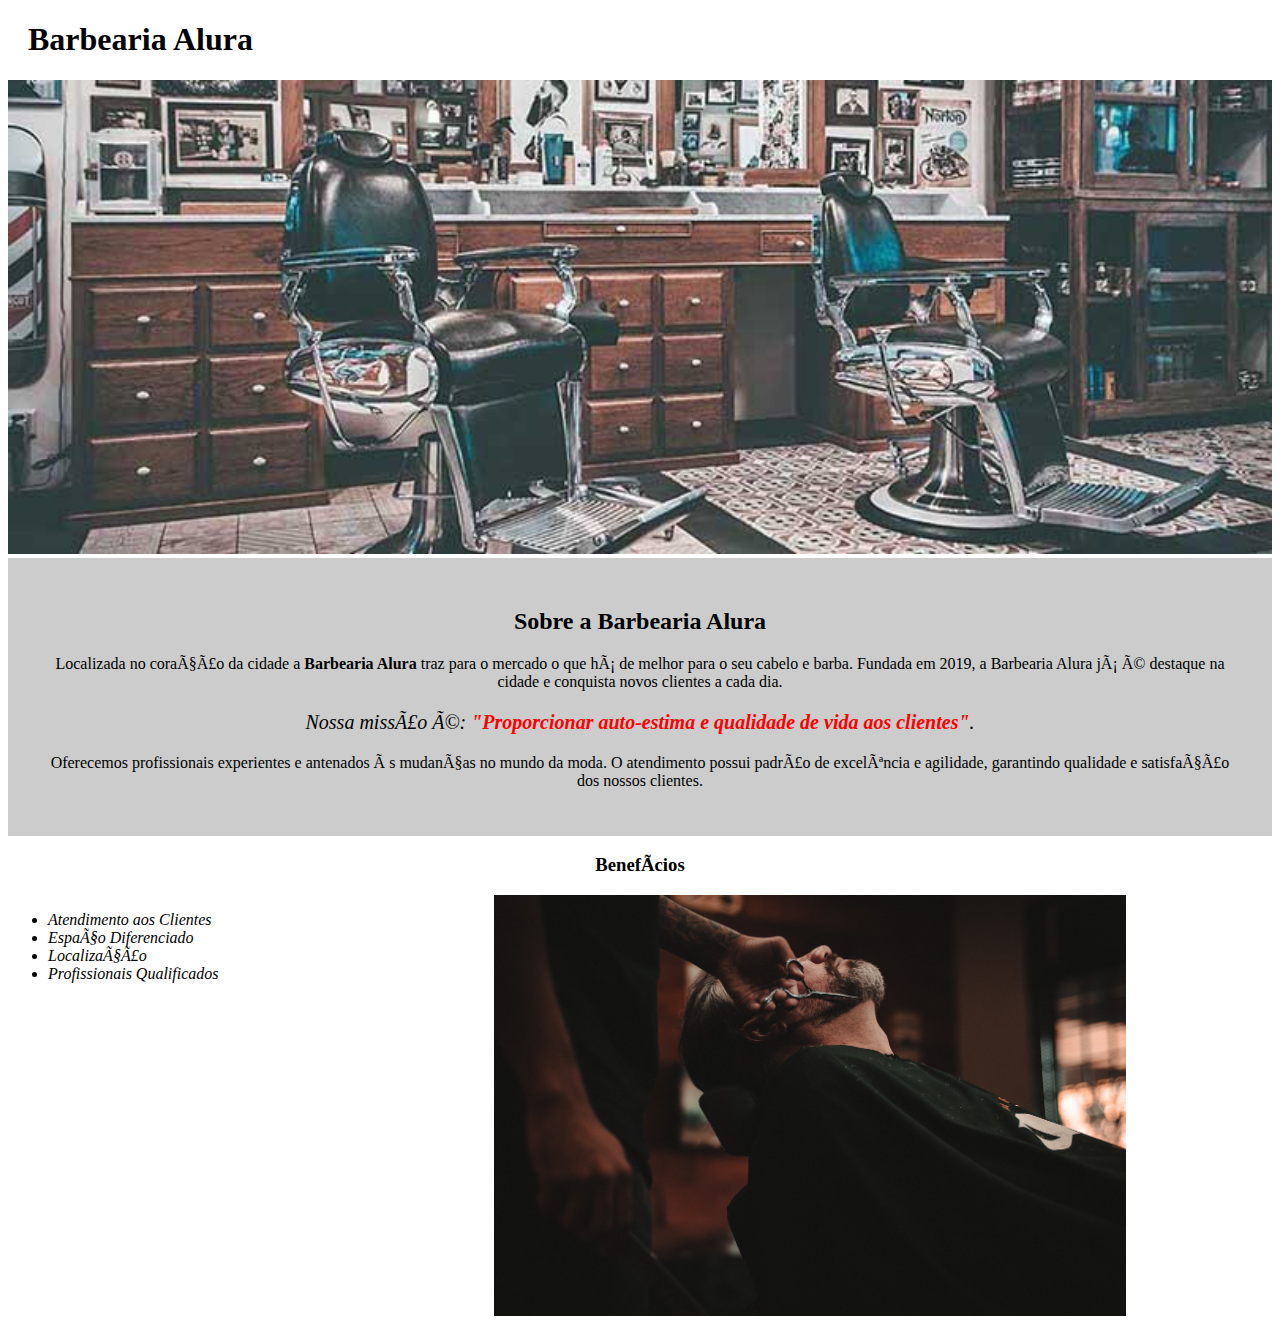
<file: index.html>
<!DOCTYPE html>
<html lang"PT-BR">
	<head>
		<meta charset=”UTF8”>
		<title>Barbearia Alura</title>
		<link rel="stylesheet" href="style.css">
	</head>
	<body>
		<header>
			<h1 class="titulo-principal">Barbearia Alura</h1>
		</header>
		<img id=banner class="banner" src="banner.jpg">
		<div class="principal">	
			<h2 class="titulo-centralizado">Sobre a Barbearia Alura</h2>

			<p>Localizada no coração da cidade a <strong>Barbearia Alura</strong> traz para o mercado o que há de melhor para o seu cabelo e barba. Fundada em 2019, a Barbearia Alura já é destaque na cidade e conquista novos clientes a cada dia.</p>

			<p id="missao"><em>Nossa missão é: <strong>"Proporcionar auto-estima e qualidade de vida aos clientes"</strong>.</em></p>

			<p>Oferecemos profissionais experientes e antenados às mudanças no mundo da moda. O atendimento possui padrão de excelência e agilidade, garantindo qualidade e satisfação dos nossos clientes.</p>
		</div>
		
		<div class="benefícios">
			<h3 class="titulo-centralizado">Benefícios</h3>
			
			<ul>
				<li class="itens">Atendimento aos Clientes</li>
				<li class="itens">Espaço Diferenciado</li>
				<li class="itens">Localização</li>
				<li class="itens">Profissionais Qualificados</li>
			</ul>

			<img src="beneficios.jpg" class="imagembeneficios">
		</div>

	</body>
</html>
</file>
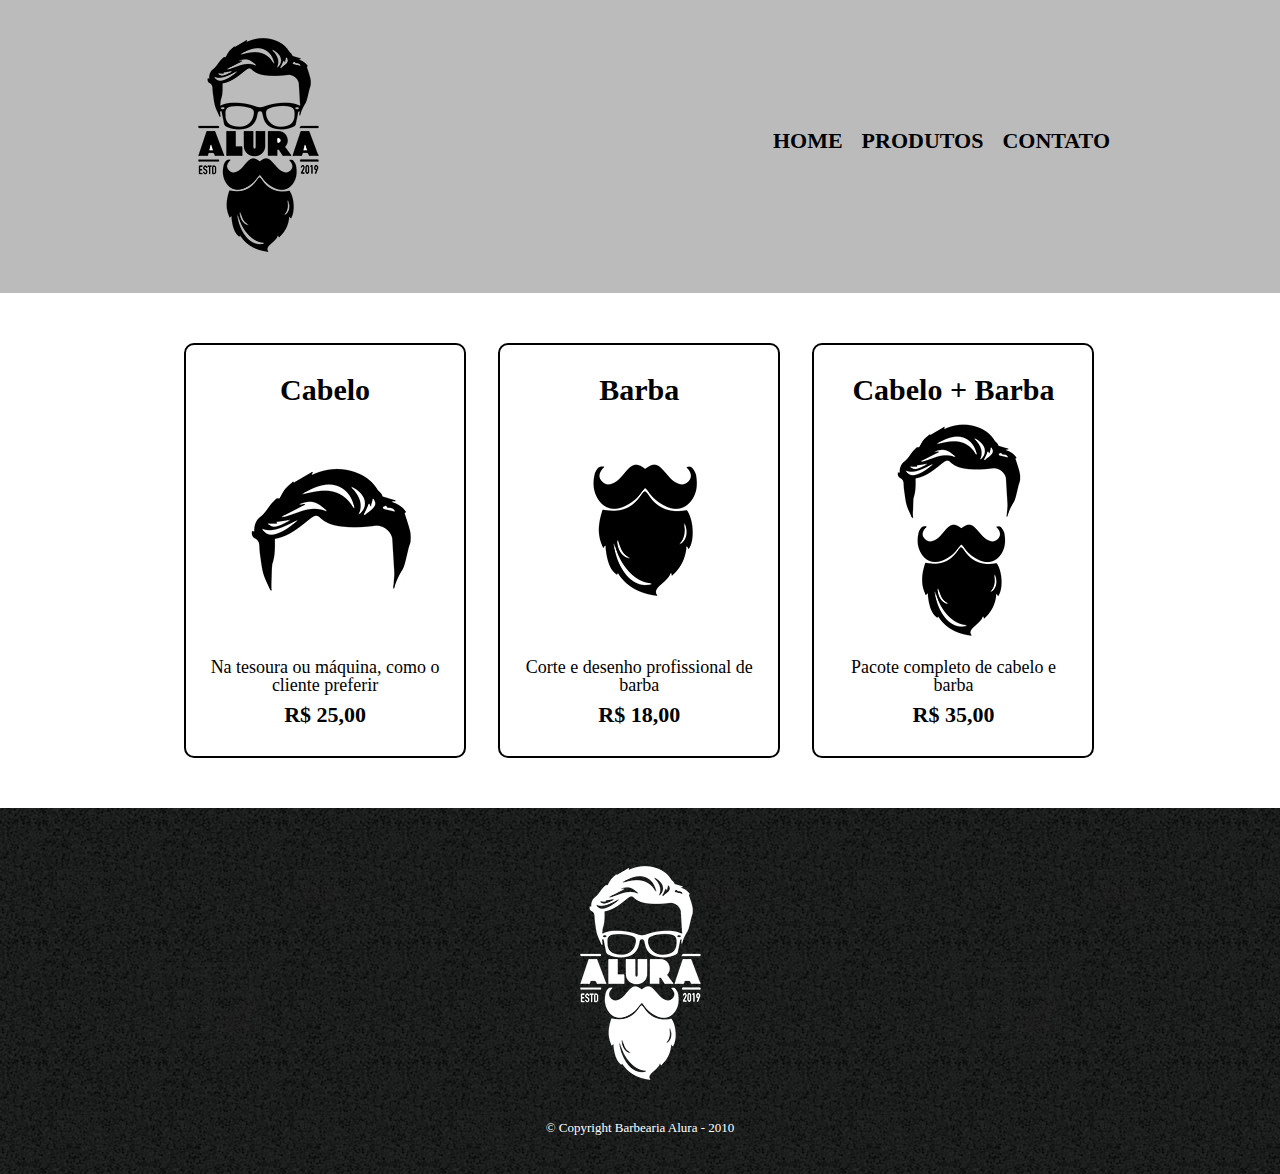
<file: produtos.html>
<!DOCTYPE html>
<html>
	<head>
		<meta charset="UTF-8">
		<title>Produtos - Barbearia Alura</title>
		
		<link rel="stylesheet" href="reset.css">
		<link rel="stylesheet" href="produtos.css">
	</head>
	<body>
		<header>
			<div class="caixa">
				<h1><img src="logo.png"></h1>

				<nav>
					<ul> 
						<li><a href="index.html">Home</a></li>
						<li><a href="produtos.html">Produtos</a></li>
						<li><a href="contato.html">Contato</a></li>
					</ul>
				</nav>
			</div>
		</header>

		<main>
			<ul class="produtos">
				<li>
					<h2>Cabelo</h2>
					<img src="cabelo.jpg">
					<p class="produto-descricao">Na tesoura ou máquina, como o cliente preferir</p>
					<p class="produto-preco">R$ 25,00</p>
				</li>
				<li>
					<h2>Barba</h2>
					<img src="barba.jpg">
					<p class="produto-descricao">Corte e desenho profissional de barba</p>
					<p class="produto-preco">R$ 18,00</p>
				</li>
				<li>
					<h2>Cabelo + Barba</h2>
 					<img src="cabelo+barba.jpg">
					<p class="produto-descricao">Pacote completo de cabelo e barba</p>
					<p class="produto-preco">R$ 35,00</p>
				</li>
			</ul>
		</main>

		<footer>
			<img src="logo-branco.png">
			<p class="copyright">&copy; Copyright Barbearia Alura - 2010</p>
		</footer>
	</body>
</html>
</file>
<file: style.css>
body {

}

#banner {
	width: 100%;
}

.principal {
	background: #cccccc;
	padding: 30px;

}

.titulo-principal {
	padding-left: 20px;
}

.titulo-centralizado {
	text-align: center

}

p {
	text-align: center
}

#missao {
	font-size: 20px

}

em strong {
	color: #FF0000;

}

.itens {
	font-style: italic;

}

.benefícios {
	background: #FFFFFF;
	padding: 20px;

}

h2 {
	text-align: center
}

ul {
	display: inline-block;
	vertical-align: top;
	width: 20%;
	margin-right: 15%;
}

.imagembeneficios {
	width: 50%;
}
</file>
<file: produtos.css>
header {
	background: #BBBBBB;
	padding: 20px 0;
}

.caixa {
	position: relative;
	width: 940px;
	margin: 0 auto;
}

nav {
	position: absolute;
	top: 110px;
	right: 0;
}

nav li {
	display: inline;
	margin: 0 0 0 15px;
}

nav a {
	text-transform: uppercase;
	color: #000000;
	font-weight: bold;
	font-size: 22px;
	text-decoration: none;
}

nav a:hover {
	color: #C78C19;
	text-decoration: underline;

}
.produtos {
	width: 940px;
	margin: 0 auto;
	padding: 50px 0;
}
.produtos li {
	display: inline-block;
	text-align: center;
	width: 30%;
	vertical-align: top;
	margin: 0 1.5%;
	padding: 30px 20px;
	box-sizing: border-box;
	border: 2px solid #000000;
	border-radius: 10px;  
}

.produtos li:hover {
	border-color: #C78C19;

}

.produtos li:active {
	border-color: #088C19;
}

.produtos li:hover h2{
	font-size: 34px;
}

.produtos h2 {
	font-size: 30px;
	font-weight: bold;
}

.produto-descricao {
	font-size: 18px; 
}
.produto-preco {
	font-size: 22px;
	font-weight: bold;
	margin-top: 10px;
}

footer {
	text-align: center;
	background: url(bg.jpg);
	padding: 40px 0;
}

.copyright {
	color: #FFFFFF;
	font-size: 13px;
	margin: 20px 0 0;

}
</file>
